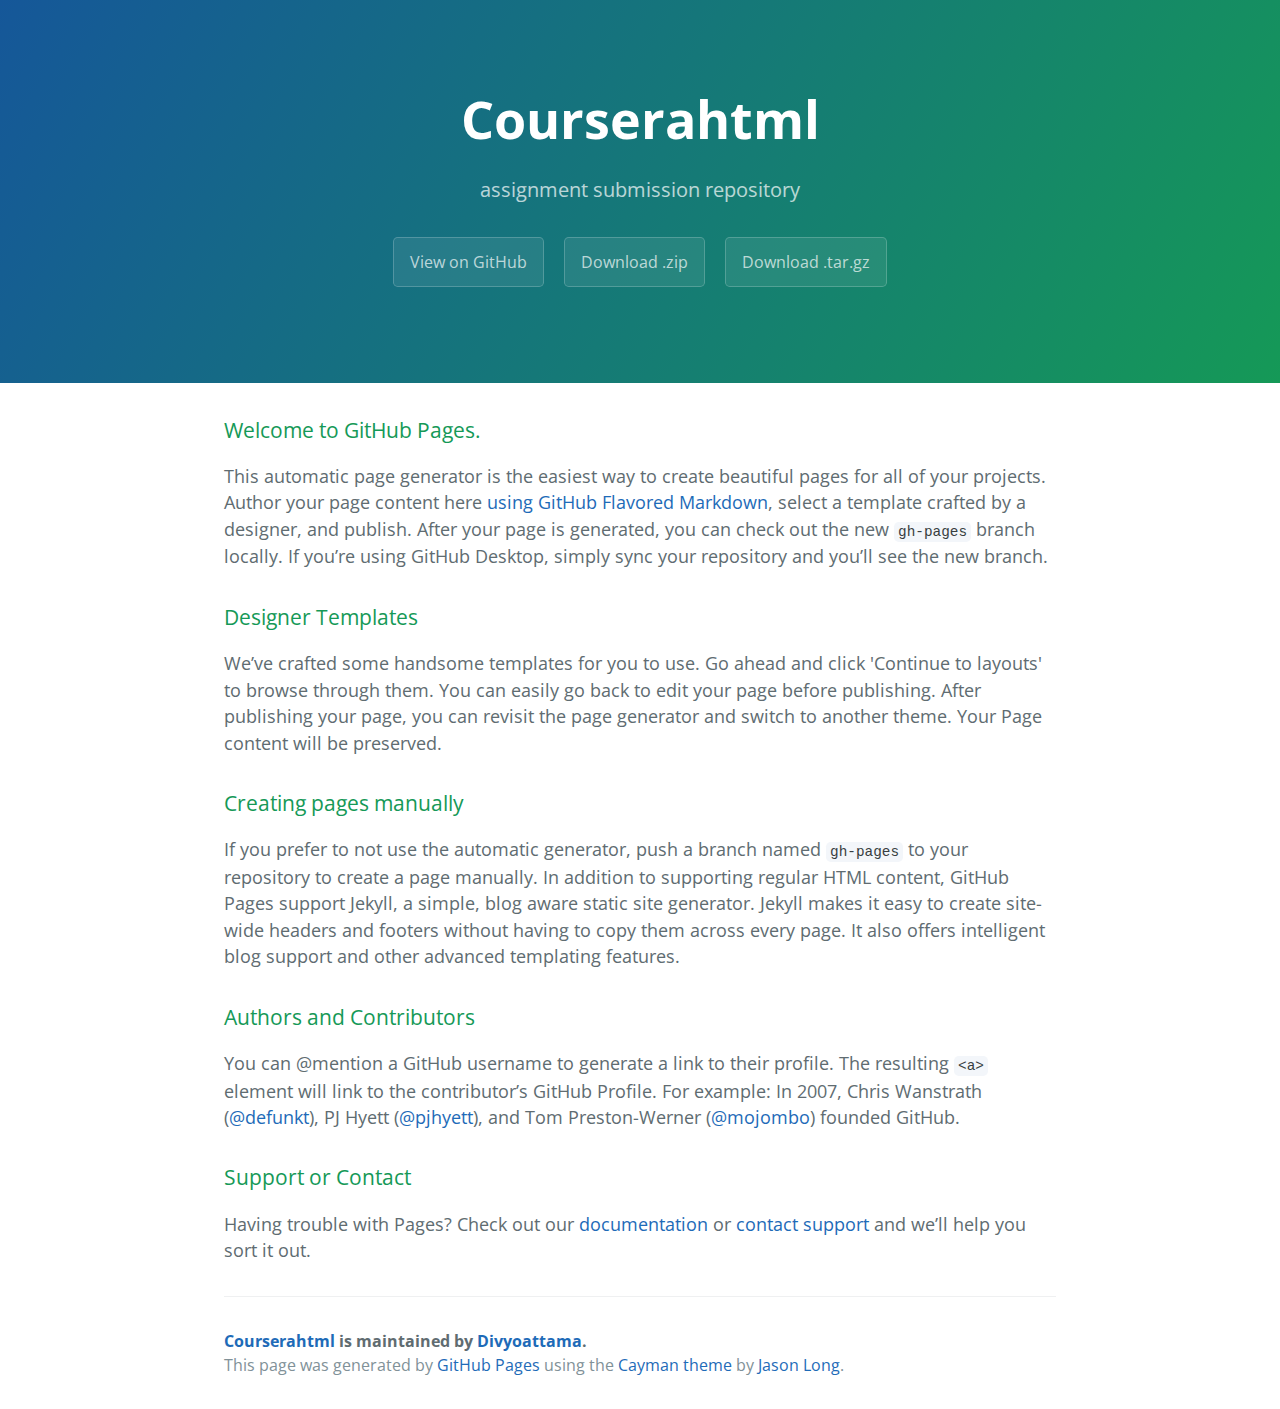
<file: index.html>
<!DOCTYPE html>
<html lang="en-us">
  <head>
    <meta charset="UTF-8">
    <title>Courserahtml by Divyoattama</title>
    <meta name="viewport" content="width=device-width, initial-scale=1">
    <link rel="stylesheet" type="text/css" href="stylesheets/normalize.css" media="screen">
    <link href='https://fonts.googleapis.com/css?family=Open+Sans:400,700' rel='stylesheet' type='text/css'>
    <link rel="stylesheet" type="text/css" href="stylesheets/stylesheet.css" media="screen">
    <link rel="stylesheet" type="text/css" href="stylesheets/github-light.css" media="screen">
  </head>
  <body>
    <section class="page-header">
      <h1 class="project-name">Courserahtml</h1>
      <h2 class="project-tagline">assignment submission repository</h2>
      <a href="https://github.com/Divyoattama/courserahtml" class="btn">View on GitHub</a>
      <a href="https://github.com/Divyoattama/courserahtml/zipball/master" class="btn">Download .zip</a>
      <a href="https://github.com/Divyoattama/courserahtml/tarball/master" class="btn">Download .tar.gz</a>
    </section>

    <section class="main-content">
      <h3>
<a id="welcome-to-github-pages" class="anchor" href="#welcome-to-github-pages" aria-hidden="true"><span aria-hidden="true" class="octicon octicon-link"></span></a>Welcome to GitHub Pages.</h3>

<p>This automatic page generator is the easiest way to create beautiful pages for all of your projects. Author your page content here <a href="https://guides.github.com/features/mastering-markdown/">using GitHub Flavored Markdown</a>, select a template crafted by a designer, and publish. After your page is generated, you can check out the new <code>gh-pages</code> branch locally. If you’re using GitHub Desktop, simply sync your repository and you’ll see the new branch.</p>

<h3>
<a id="designer-templates" class="anchor" href="#designer-templates" aria-hidden="true"><span aria-hidden="true" class="octicon octicon-link"></span></a>Designer Templates</h3>

<p>We’ve crafted some handsome templates for you to use. Go ahead and click 'Continue to layouts' to browse through them. You can easily go back to edit your page before publishing. After publishing your page, you can revisit the page generator and switch to another theme. Your Page content will be preserved.</p>

<h3>
<a id="creating-pages-manually" class="anchor" href="#creating-pages-manually" aria-hidden="true"><span aria-hidden="true" class="octicon octicon-link"></span></a>Creating pages manually</h3>

<p>If you prefer to not use the automatic generator, push a branch named <code>gh-pages</code> to your repository to create a page manually. In addition to supporting regular HTML content, GitHub Pages support Jekyll, a simple, blog aware static site generator. Jekyll makes it easy to create site-wide headers and footers without having to copy them across every page. It also offers intelligent blog support and other advanced templating features.</p>

<h3>
<a id="authors-and-contributors" class="anchor" href="#authors-and-contributors" aria-hidden="true"><span aria-hidden="true" class="octicon octicon-link"></span></a>Authors and Contributors</h3>

<p>You can @mention a GitHub username to generate a link to their profile. The resulting <code>&lt;a&gt;</code> element will link to the contributor’s GitHub Profile. For example: In 2007, Chris Wanstrath (<a href="https://github.com/defunkt" class="user-mention">@defunkt</a>), PJ Hyett (<a href="https://github.com/pjhyett" class="user-mention">@pjhyett</a>), and Tom Preston-Werner (<a href="https://github.com/mojombo" class="user-mention">@mojombo</a>) founded GitHub.</p>

<h3>
<a id="support-or-contact" class="anchor" href="#support-or-contact" aria-hidden="true"><span aria-hidden="true" class="octicon octicon-link"></span></a>Support or Contact</h3>

<p>Having trouble with Pages? Check out our <a href="https://help.github.com/pages">documentation</a> or <a href="https://github.com/contact">contact support</a> and we’ll help you sort it out.</p>

      <footer class="site-footer">
        <span class="site-footer-owner"><a href="https://github.com/Divyoattama/courserahtml">Courserahtml</a> is maintained by <a href="https://github.com/Divyoattama">Divyoattama</a>.</span>

        <span class="site-footer-credits">This page was generated by <a href="https://pages.github.com">GitHub Pages</a> using the <a href="https://github.com/jasonlong/cayman-theme">Cayman theme</a> by <a href="https://twitter.com/jasonlong">Jason Long</a>.</span>
      </footer>

    </section>

  
  </body>
</html>
</file>
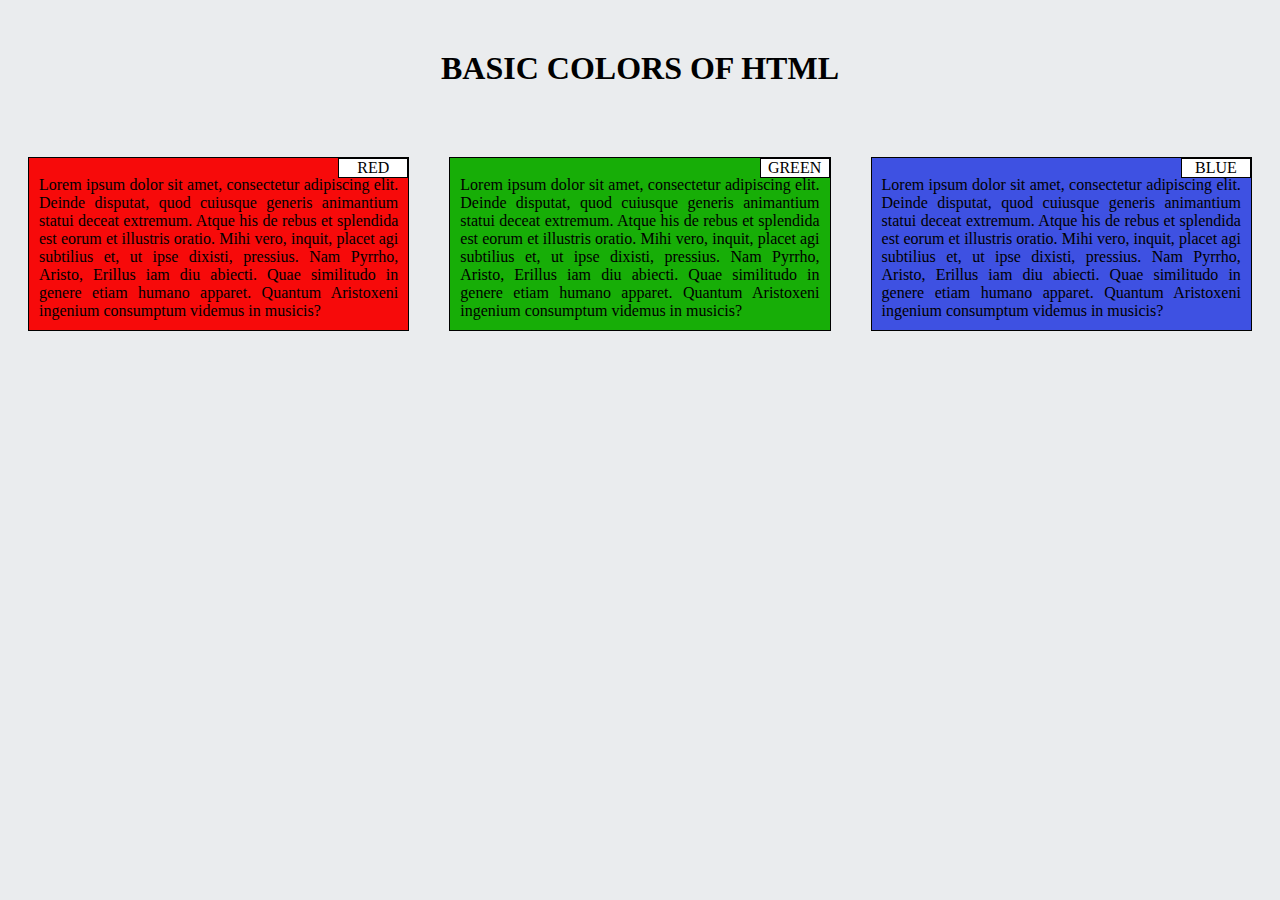
<file: module2-assignment/index.html>
<!DOCTYPE html>
<html>
<head>
	<title>Types of colors</title>
	<link rel="stylesheet" type="text/css" href="css/mystyle.css">
</head>
<body>
<h1 > BASIC COLORS OF HTML</h1>
	<div class= "row">
		<div class = "col-lg-4 col-md-6 col-sm-12"> 
		<p id= "Red"> <span> RED</span> <br> Lorem ipsum dolor sit amet, consectetur adipiscing elit. Deinde disputat, quod cuiusque generis animantium statui deceat extremum. Atque his de rebus et splendida est eorum et illustris oratio. Mihi vero, inquit, placet agi subtilius et, ut ipse dixisti, pressius. Nam Pyrrho, Aristo, Erillus iam diu abiecti. Quae similitudo in genere etiam humano apparet. Quantum Aristoxeni ingenium consumptum videmus in musicis?</p>
		</div>
		<div class = "col-lg-4 col-md-6 col-sm-12"> 
		<p id= "Green"> <span> GREEN</span> <br> Lorem ipsum dolor sit amet, consectetur adipiscing elit. Deinde disputat, quod cuiusque generis animantium statui deceat extremum. Atque his de rebus et splendida est eorum et illustris oratio. Mihi vero, inquit, placet agi subtilius et, ut ipse dixisti, pressius. Nam Pyrrho, Aristo, Erillus iam diu abiecti. Quae similitudo in genere etiam humano apparet. Quantum Aristoxeni ingenium consumptum videmus in musicis? </p>
		</div>
		<div class = "col-lg-4 col-md-12 col-sm-12"> 
		<p id= "blue"> <span>BLUE</span> <br> Lorem ipsum dolor sit amet, consectetur adipiscing elit. Deinde disputat, quod cuiusque generis animantium statui deceat extremum. Atque his de rebus et splendida est eorum et illustris oratio. Mihi vero, inquit, placet agi subtilius et, ut ipse dixisti, pressius. Nam Pyrrho, Aristo, Erillus iam diu abiecti. Quae similitudo in genere etiam humano apparet. Quantum Aristoxeni ingenium consumptum videmus in musicis?</p>
		</div>
	</div>
</body>
</html>
</file>
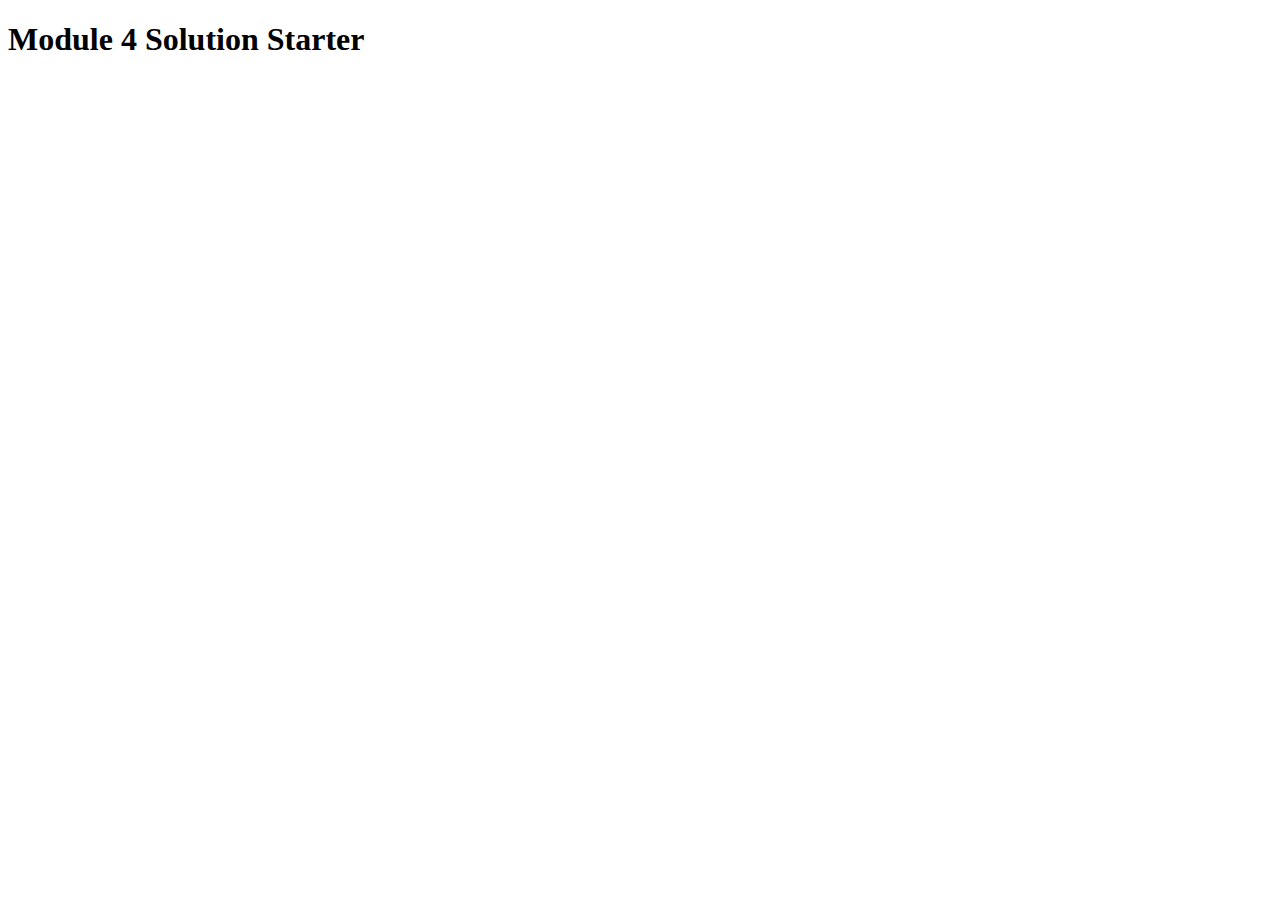
<file: module4-assignment/index.html>
<!DOCTYPE html>
<html>
<head>
  <meta charset="utf-8">
  <title>Module 4 Solution Starter</title>
  <script src="SpeakHello.js"></script>
  <script src="SpeakGoodBye.js"></script>
  <script src="script.js"></script>
</head>
<body>
  <h1>Module 4 Solution Starter</h1>
</body>
</html>
</file>
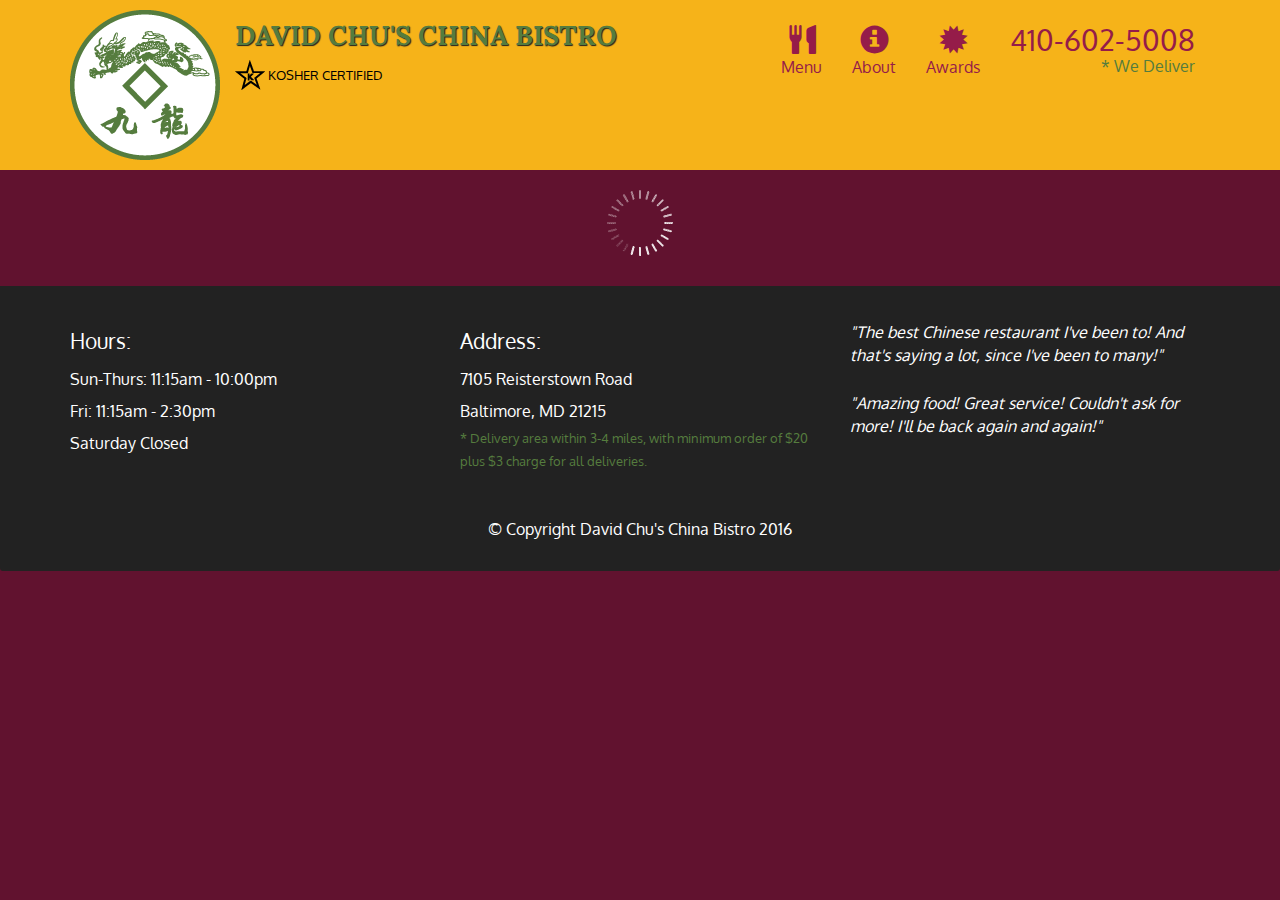
<file: Module5-assignment/index.html>
<!doctype html>
<html lang="en">
  <head>
    <meta charset="utf-8">
    <meta http-equiv="X-UA-Compatible" content="IE=edge">
    <meta name="viewport" content="width=device-width, initial-scale=1">
    <title>David Chu's China Bistro</title>
    <link rel="stylesheet" href="css/bootstrap.min.css">
    <link rel="stylesheet" href="css/styles.css">
    <link href='https://fonts.googleapis.com/css?family=Oxygen:400,300,700' rel='stylesheet' type='text/css'>
    <link href='https://fonts.googleapis.com/css?family=Lora' rel='stylesheet' type='text/css'>
  </head>
<body>
  <header>
    <nav id="header-nav" class="navbar navbar-default">
      <div class="container">
        <div class="navbar-header">
          <a href="index.html" class="pull-left visible-md visible-lg">
            <div id="logo-img" alt="Logo image"></div>
          </a>

          <div class="navbar-brand">
            <a href="index.html"><h1>David Chu's China Bistro</h1></a>
            <p>
              <img src="images/star-k-logo.png" alt="Kosher certification">
              <span>Kosher Certified</span>
            </p>
          </div>

          <button id="navbarToggle" type="button" class="navbar-toggle collapsed" data-toggle="collapse" data-target="#collapsable-nav" aria-expanded="false">
            <span class="sr-only">Toggle navigation</span>
            <span class="icon-bar"></span>
            <span class="icon-bar"></span>
            <span class="icon-bar"></span>
          </button>
        </div>
        
        <div id="collapsable-nav" class="collapse navbar-collapse">
           <ul id="nav-list" class="nav navbar-nav navbar-right">
            <li id="navHomeButton" class="visible-xs active">
              <a href="index.html">
                <span class="glyphicon glyphicon-home"></span> Home</a>
            </li>
            <li id="navMenuButton">
              <a href="#" onclick="$dc.loadMenuCategories();">
                <span class="glyphicon glyphicon-cutlery"></span><br class="hidden-xs"> Menu</a>
            </li>
            <li>
              <a href="#">
                <span class="glyphicon glyphicon-info-sign"></span><br class="hidden-xs"> About</a>
            </li>
            <li>
              <a href="#">
                <span class="glyphicon glyphicon-certificate"></span><br class="hidden-xs"> Awards</a>
            </li>
            <li id="phone" class="hidden-xs">
              <a href="tel:410-602-5008">
                <span>410-602-5008</span></a><div>* We Deliver</div>
            </li>
          </ul><!-- #nav-list -->
        </div><!-- .collapse .navbar-collapse -->
      </div><!-- .container -->
    </nav><!-- #header-nav -->
  </header>

  <div id="call-btn" class="visible-xs">
    <a class="btn" href="tel:410-602-5008">
    <span class="glyphicon glyphicon-earphone"></span>
    410-602-5008
    </a>
  </div>
  <div id="xs-deliver" class="text-center visible-xs">* We Deliver</div>

  <div id="main-content" class="container"></div>

  <footer class="panel-footer">
    <div class="container">
      <div class="row">
        <section id="hours" class="col-sm-4">
          <span>Hours:</span><br>
          Sun-Thurs: 11:15am - 10:00pm<br>
          Fri: 11:15am - 2:30pm<br>
          Saturday Closed
          <hr class="visible-xs">
        </section>
        <section id="address" class="col-sm-4">
          <span>Address:</span><br>
          7105 Reisterstown Road<br>
          Baltimore, MD 21215
          <p>* Delivery area within 3-4 miles, with minimum order of $20 plus $3 charge for all deliveries.</p>
          <hr class="visible-xs">
        </section>
        <section id="testimonials" class="col-sm-4">
          <p>"The best Chinese restaurant I've been to! And that's saying a lot, since I've been to many!"</p>
          <p>"Amazing food! Great service! Couldn't ask for more! I'll be back again and again!"</p>
        </section>
      </div>
      <div class="text-center">&copy; Copyright David Chu's China Bistro 2016</div>
    </div>
  </footer>

  <!-- jQuery (Bootstrap JS plugins depend on it) -->
  <script src="js/jquery-2.1.4.min.js"></script>
  <script src="js/bootstrap.min.js"></script>
  <script src="js/ajax-utils.js"></script>
  <script src="js/script.js"></script>
</body>
</html>
</file>
<file: stylesheets/stylesheet.css>
* {
  box-sizing: border-box; }

body {
  padding: 0;
  margin: 0;
  font-family: "Open Sans", "Helvetica Neue", Helvetica, Arial, sans-serif;
  font-size: 16px;
  line-height: 1.5;
  color: #606c71; }

a {
  color: #1e6bb8;
  text-decoration: none; }
  a:hover {
    text-decoration: underline; }

.btn {
  display: inline-block;
  margin-bottom: 1rem;
  color: rgba(255, 255, 255, 0.7);
  background-color: rgba(255, 255, 255, 0.08);
  border-color: rgba(255, 255, 255, 0.2);
  border-style: solid;
  border-width: 1px;
  border-radius: 0.3rem;
  transition: color 0.2s, background-color 0.2s, border-color 0.2s; }
  .btn + .btn {
    margin-left: 1rem; }

.btn:hover {
  color: rgba(255, 255, 255, 0.8);
  text-decoration: none;
  background-color: rgba(255, 255, 255, 0.2);
  border-color: rgba(255, 255, 255, 0.3); }

@media screen and (min-width: 64em) {
  .btn {
    padding: 0.75rem 1rem; } }

@media screen and (min-width: 42em) and (max-width: 64em) {
  .btn {
    padding: 0.6rem 0.9rem;
    font-size: 0.9rem; } }

@media screen and (max-width: 42em) {
  .btn {
    display: block;
    width: 100%;
    padding: 0.75rem;
    font-size: 0.9rem; }
    .btn + .btn {
      margin-top: 1rem;
      margin-left: 0; } }

.page-header {
  color: #fff;
  text-align: center;
  background-color: #159957;
  background-image: linear-gradient(120deg, #155799, #159957); }

@media screen and (min-width: 64em) {
  .page-header {
    padding: 5rem 6rem; } }

@media screen and (min-width: 42em) and (max-width: 64em) {
  .page-header {
    padding: 3rem 4rem; } }

@media screen and (max-width: 42em) {
  .page-header {
    padding: 2rem 1rem; } }

.project-name {
  margin-top: 0;
  margin-bottom: 0.1rem; }

@media screen and (min-width: 64em) {
  .project-name {
    font-size: 3.25rem; } }

@media screen and (min-width: 42em) and (max-width: 64em) {
  .project-name {
    font-size: 2.25rem; } }

@media screen and (max-width: 42em) {
  .project-name {
    font-size: 1.75rem; } }

.project-tagline {
  margin-bottom: 2rem;
  font-weight: normal;
  opacity: 0.7; }

@media screen and (min-width: 64em) {
  .project-tagline {
    font-size: 1.25rem; } }

@media screen and (min-width: 42em) and (max-width: 64em) {
  .project-tagline {
    font-size: 1.15rem; } }

@media screen and (max-width: 42em) {
  .project-tagline {
    font-size: 1rem; } }

.main-content :first-child {
  margin-top: 0; }
.main-content img {
  max-width: 100%; }
.main-content h1, .main-content h2, .main-content h3, .main-content h4, .main-content h5, .main-content h6 {
  margin-top: 2rem;
  margin-bottom: 1rem;
  font-weight: normal;
  color: #159957; }
.main-content p {
  margin-bottom: 1em; }
.main-content code {
  padding: 2px 4px;
  font-family: Consolas, "Liberation Mono", Menlo, Courier, monospace;
  font-size: 0.9rem;
  color: #383e41;
  background-color: #f3f6fa;
  border-radius: 0.3rem; }
.main-content pre {
  padding: 0.8rem;
  margin-top: 0;
  margin-bottom: 1rem;
  font: 1rem Consolas, "Liberation Mono", Menlo, Courier, monospace;
  color: #567482;
  word-wrap: normal;
  background-color: #f3f6fa;
  border: solid 1px #dce6f0;
  border-radius: 0.3rem; }
  .main-content pre > code {
    padding: 0;
    margin: 0;
    font-size: 0.9rem;
    color: #567482;
    word-break: normal;
    white-space: pre;
    background: transparent;
    border: 0; }
.main-content .highlight {
  margin-bottom: 1rem; }
  .main-content .highlight pre {
    margin-bottom: 0;
    word-break: normal; }
.main-content .highlight pre, .main-content pre {
  padding: 0.8rem;
  overflow: auto;
  font-size: 0.9rem;
  line-height: 1.45;
  border-radius: 0.3rem; }
.main-content pre code, .main-content pre tt {
  display: inline;
  max-width: initial;
  padding: 0;
  margin: 0;
  overflow: initial;
  line-height: inherit;
  word-wrap: normal;
  background-color: transparent;
  border: 0; }
  .main-content pre code:before, .main-content pre code:after, .main-content pre tt:before, .main-content pre tt:after {
    content: normal; }
.main-content ul, .main-content ol {
  margin-top: 0; }
.main-content blockquote {
  padding: 0 1rem;
  margin-left: 0;
  color: #819198;
  border-left: 0.3rem solid #dce6f0; }
  .main-content blockquote > :first-child {
    margin-top: 0; }
  .main-content blockquote > :last-child {
    margin-bottom: 0; }
.main-content table {
  display: block;
  width: 100%;
  overflow: auto;
  word-break: normal;
  word-break: keep-all; }
  .main-content table th {
    font-weight: bold; }
  .main-content table th, .main-content table td {
    padding: 0.5rem 1rem;
    border: 1px solid #e9ebec; }
.main-content dl {
  padding: 0; }
  .main-content dl dt {
    padding: 0;
    margin-top: 1rem;
    font-size: 1rem;
    font-weight: bold; }
  .main-content dl dd {
    padding: 0;
    margin-bottom: 1rem; }
.main-content hr {
  height: 2px;
  padding: 0;
  margin: 1rem 0;
  background-color: #eff0f1;
  border: 0; }

@media screen and (min-width: 64em) {
  .main-content {
    max-width: 64rem;
    padding: 2rem 6rem;
    margin: 0 auto;
    font-size: 1.1rem; } }

@media screen and (min-width: 42em) and (max-width: 64em) {
  .main-content {
    padding: 2rem 4rem;
    font-size: 1.1rem; } }

@media screen and (max-width: 42em) {
  .main-content {
    padding: 2rem 1rem;
    font-size: 1rem; } }

.site-footer {
  padding-top: 2rem;
  margin-top: 2rem;
  border-top: solid 1px #eff0f1; }

.site-footer-owner {
  display: block;
  font-weight: bold; }

.site-footer-credits {
  color: #819198; }

@media screen and (min-width: 64em) {
  .site-footer {
    font-size: 1rem; } }

@media screen and (min-width: 42em) and (max-width: 64em) {
  .site-footer {
    font-size: 1rem; } }

@media screen and (max-width: 42em) {
  .site-footer {
    font-size: 0.9rem; } }
</file>
<file: stylesheets/github-light.css>
/*
The MIT License (MIT)

Copyright (c) 2016 GitHub, Inc.

Permission is hereby granted, free of charge, to any person obtaining a copy
of this software and associated documentation files (the "Software"), to deal
in the Software without restriction, including without limitation the rights
to use, copy, modify, merge, publish, distribute, sublicense, and/or sell
copies of the Software, and to permit persons to whom the Software is
furnished to do so, subject to the following conditions:

The above copyright notice and this permission notice shall be included in all
copies or substantial portions of the Software.

THE SOFTWARE IS PROVIDED "AS IS", WITHOUT WARRANTY OF ANY KIND, EXPRESS OR
IMPLIED, INCLUDING BUT NOT LIMITED TO THE WARRANTIES OF MERCHANTABILITY,
FITNESS FOR A PARTICULAR PURPOSE AND NONINFRINGEMENT. IN NO EVENT SHALL THE
AUTHORS OR COPYRIGHT HOLDERS BE LIABLE FOR ANY CLAIM, DAMAGES OR OTHER
LIABILITY, WHETHER IN AN ACTION OF CONTRACT, TORT OR OTHERWISE, ARISING FROM,
OUT OF OR IN CONNECTION WITH THE SOFTWARE OR THE USE OR OTHER DEALINGS IN THE
SOFTWARE.

*/

.pl-c /* comment */ {
  color: #969896;
}

.pl-c1 /* constant, variable.other.constant, support, meta.property-name, support.constant, support.variable, meta.module-reference, markup.raw, meta.diff.header */,
.pl-s .pl-v /* string variable */ {
  color: #0086b3;
}

.pl-e /* entity */,
.pl-en /* entity.name */ {
  color: #795da3;
}

.pl-smi /* variable.parameter.function, storage.modifier.package, storage.modifier.import, storage.type.java, variable.other */,
.pl-s .pl-s1 /* string source */ {
  color: #333;
}

.pl-ent /* entity.name.tag */ {
  color: #63a35c;
}

.pl-k /* keyword, storage, storage.type */ {
  color: #a71d5d;
}

.pl-s /* string */,
.pl-pds /* punctuation.definition.string, string.regexp.character-class */,
.pl-s .pl-pse .pl-s1 /* string punctuation.section.embedded source */,
.pl-sr /* string.regexp */,
.pl-sr .pl-cce /* string.regexp constant.character.escape */,
.pl-sr .pl-sre /* string.regexp source.ruby.embedded */,
.pl-sr .pl-sra /* string.regexp string.regexp.arbitrary-repitition */ {
  color: #183691;
}

.pl-v /* variable */ {
  color: #ed6a43;
}

.pl-id /* invalid.deprecated */ {
  color: #b52a1d;
}

.pl-ii /* invalid.illegal */ {
  color: #f8f8f8;
  background-color: #b52a1d;
}

.pl-sr .pl-cce /* string.regexp constant.character.escape */ {
  font-weight: bold;
  color: #63a35c;
}

.pl-ml /* markup.list */ {
  color: #693a17;
}

.pl-mh /* markup.heading */,
.pl-mh .pl-en /* markup.heading entity.name */,
.pl-ms /* meta.separator */ {
  font-weight: bold;
  color: #1d3e81;
}

.pl-mq /* markup.quote */ {
  color: #008080;
}

.pl-mi /* markup.italic */ {
  font-style: italic;
  color: #333;
}

.pl-mb /* markup.bold */ {
  font-weight: bold;
  color: #333;
}

.pl-md /* markup.deleted, meta.diff.header.from-file */ {
  color: #bd2c00;
  background-color: #ffecec;
}

.pl-mi1 /* markup.inserted, meta.diff.header.to-file */ {
  color: #55a532;
  background-color: #eaffea;
}

.pl-mdr /* meta.diff.range */ {
  font-weight: bold;
  color: #795da3;
}

.pl-mo /* meta.output */ {
  color: #1d3e81;
}
</file>
<file: module2-assignment/css/mystyle.css>
* {
		box-sizing: border-box;
	}

	.row {
		
		height: 400px;
		margin-top: 50px;
	}

	h1 {
		text-align: center;
	}
	body{
		background-color: #EAECEE;
		margin-top: 50px;
	}
	/***BASE STYLES***/

		#Red {
			background-color: #F70A0A;		
		}
		#Green {
			background-color: #17AE07;		
		}
		#blue {
			background-color: #3E51E2;	
		}
		p{
			float: left;
			margin: 20px;
			text-align: justify;
			padding-left: 10px;
			padding-right: 10px;
			padding-bottom: 10px;
			position: relative;
			border: 1px solid black;
		}		
		span {
			border: 1px solid black;			
			background-color: white;
			position: absolute;
			text-align: center;
			right: 0px;
			width: 70px;
		}

		/***FOR LARGE DEVICES***/
		@media (min-width: 992px) {
			.col-lg-4 {
				float: left;
				width: 33.33%;
			}

		}
		/*** FOR MEDIUM DEVICES***/
		@media (min-width: 768px) and (max-width: 991px){
			.col-md-6 {
				float: left;
				width: 50%;
				
			}
			.col-md-12 {
				float: left;
				width: 100%;
			}
		}
		/***FOR MOBILE DEVICES***/
		@media (max-width: 767px){
			.col-sm-12 {
				width: 100%;
			}
		}
</file>
<file: Module5-assignment/css/styles.css>
body {
  font-size: 16px;
  color: #fff;
  background-color: #61122f;
  font-family: 'Oxygen', sans-serif;
}

/** HEADER **/
#header-nav {
  background-color: #f6b319;
  border-radius: 0;
  border: 0;
}

#logo-img {
  background: url('../images/restaurant-logo_large.png') no-repeat;
  width: 150px;
  height: 150px;
  margin: 10px 15px 10px 0;
}

.navbar-brand {
  padding-top: 25px;
}
.navbar-brand h1 { /* Restaurant name */
  font-family: 'Lora', serif;
  color: #557c3e;
  font-size: 1.5em;
  text-transform: uppercase;
  font-weight: bold;
  text-shadow: 1px 1px 1px #222;
  margin-top: 0;
  margin-bottom: 0;
  line-height: .75;
}
.navbar-brand a:hover, .navbar-brand a:focus {
  text-decoration: none;
}
.navbar-brand p { /* Kosher cert */
  color: #000;
  text-transform: uppercase;
  font-size: .7em;
  margin-top: 15px;
}
.navbar-brand p span { /* Star-K */
  vertical-align: middle;
}

#nav-list {
  margin-top: 10px;
}
#nav-list a {
  color: #951C49;
  text-align: center;
}
#nav-list a:hover {
  background: #E7E7E7;
}
#nav-list a span {
  font-size: 1.8em;
}

#phone {
  margin-top: 5px;
}
#phone a { /* Phone number */
  text-align: right;
  padding-bottom: 0;
}
#phone div { /* We Deliver */
  color: #557c3e;
  text-align: right;
  padding-right: 15px;
}

.navbar-header button.navbar-toggle, .navbar-header .icon-bar {
  border: 1px solid #61122f;
}
.navbar-header button.navbar-toggle {
  clear: both;
  margin-top: -30px;
}
/* END HEADER */

/* FOOTER */
.panel-footer {
  margin-top: 30px;
  padding-top: 35px;
  padding-bottom: 30px;
  background-color: #222;
  border-top: 0;
}
.panel-footer div.row {
  margin-bottom: 35px;
}
#hours, #address {
  line-height: 2;
}
#hours > span, #address > span {
  font-size: 1.3em;
}
#address p {
  color: #557c3e;
  font-size: .8em;
  line-height: 1.8;
}
#testimonials {
  font-style: italic;
}
#testimonials p:nth-child(2) {
  margin-top: 25px;
}
/* END FOOTER */



/* HOME PAGE */
.container .jumbotron {
  box-shadow: 0 0 50px #3F0C1F;
  border: 2px solid #3F0C1F;
}

#menu-tile, #specials-tile, #map-tile {
  height: 250px;
  width: 100%;
  margin-bottom: 15px;
  position: relative;
  border: 2px solid #3F0C1F;
  overflow: hidden;
}
#menu-tile:hover, #specials-tile:hover, #map-tile:hover {
  box-shadow: 0 1px 5px 1px #cccccc;
}
#menu-tile {
  background: url('../images/menu-tile.jpg') no-repeat;
  background-position: center;
}
#specials-tile {
  background: url('../images/specials-tile.jpg') no-repeat;
  background-position: center;
}
#menu-tile span, #specials-tile span, #map-tile span {
  position: absolute;
  bottom: 0;
  right: 0;
  width: 100%;
  text-align: center;
  font-size: 1.6em;
  text-transform: uppercase;
  background-color: #000;
  color: #fff;
  opacity: .8;
}
/* END HOME PAGE */

/* MENU CATEGORIES PAGE */
.category-tile { 
  position: relative;
  border: 2px solid #3F0C1F;
  overflow: hidden;
  width: 200px;
  height: 200px;
  margin: 0 auto 15px;
}
.category-tile span {
  position: absolute;
  bottom: 0;
  right: 0;
  width: 100%;
  text-align: center;
  font-size: 1.2em;
  text-transform: uppercase;
  background-color: #000;
  color: #fff;
  opacity: .8;
}
.category-tile:hover {
  box-shadow: 0 1px 5px 1px #cccccc;
}

#menu-categories-title + div {
  margin-bottom: 50px;
}
/* END MENU CATEGORIES PAGE */

/* SINGLE CATEGORY PAGE */
.menu-item-tile {
  margin-bottom: 25px;
}
.menu-item-tile hr {
  width: 80%;
}
.menu-item-tile .menu-item-price {
  font-size: 1.1em;
  text-align: right;
  margin-top: -15px;
  margin-right: -15px;
}
.menu-item-tile .menu-item-price span {
  font-size: .6em;
}
.menu-item-photo {
  position: relative;
  border: 2px solid #3F0C1F; 
  overflow: hidden;
  padding: 0;
  margin-right: -15px;
  margin-left: auto;
  margin-bottom: 20px;
  max-width: 250px;
}
.menu-item-photo div {
  position: absolute;
  bottom: 0;
  right: 0;
  width: 80px;
  background-color: #557c3e;
  text-align: center;
}
.menu-item-description {
  padding-right: 30px;
}
h3.menu-item-title {
  margin: 0 0 10px;
}
.menu-item-details {
  font-size: .9em;
  font-style: italic;
}
/* END SINGLE CATEGORY PAGE */


/********** Large devices only **********/
@media (min-width: 1200px) {
  .container .jumbotron {
    background: url('../images/jumbotron_1200.jpg') no-repeat;
    height: 675px;
  }
}

/********** Medium devices only **********/
@media (min-width: 992px) and (max-width: 1199px) {
  /* Header */
  #logo-img {
    background: url('../images/restaurant-logo_medium.png') no-repeat;
    width: 100px;
    height: 100px;
    margin: 5px 5px 5px 0;
  }
  /* End Header */

  /* Home Page */
  .container .jumbotron {
    background: url('../images/jumbotron_992.jpg') no-repeat;
    height: 558px;
  }
  /* End Home Page */
}

/********** Small devices only **********/
@media (min-width: 768px) and (max-width: 991px) {
  /* Home Page */
  .container .jumbotron {
    background: url('../images/jumbotron_768.jpg') no-repeat;
    height: 432px;
  }
  /* End Home Page */
}

/********** Extra small devices only **********/
@media (max-width: 767px) {
  /* Header */
  .navbar-brand {
    padding-top: 10px;
    height: 80px;
  }
  .navbar-brand h1 { /* Restaurant name */
    padding-top: 10px;
    font-size: 5vw; /* 1vw = 1% of viewport width */
  }
  .navbar-brand p { /* Kosher cert */
    font-size: .6em;
    margin-top: 12px;
  }
  .navbar-brand p img { /* Star-K */
    height: 20px;
  }

  #collapsable-nav a { /* Collapsed nav menu text */
    font-size: 1.2em;
  }
  #collapsable-nav a span { /* Collapsed nav menu glyph */
    font-size: 1em;
    margin-right: 5px;
  }

  #call-btn > a {
    font-size: 1.5em;
    display: block;
    margin: 0 20px;
    padding: 10px;
    border: 2px solid #fff;
    background-color: #f6b319;
    color: #951c49;
  }
  #xs-deliver {
    margin-top: 5px;
    font-size: .7em;
    letter-spacing: .1em;
    text-transform: uppercase;
  }
  /* End Header */

  /* Footer */
  .panel-footer section {
    margin-bottom: 30px;
    text-align: center;
  }
  .panel-footer section:nth-child(3) {
    margin-bottom: 0; /* margin already exists on the whole row */
  }
  .panel-footer section hr {
    width: 50%;
  }
  /* End Footer */

  /* Home Page */
  .container .jumbotron {
    margin-top: 30px;
    padding: 0;
  }
  #menu-tile, #specials-tile {
    width: 360px;
    margin: 0 auto 15px;
  }

  .menu-item-photo {
    margin-right: auto;
  }
  .menu-item-tile .menu-item-price {
    text-align: center;
  }
  .menu-item-description {
    text-align: center;;
  }
}


/********** Super extra small devices Only :-) (e.g., iPhone 4) **********/
@media (max-width: 479px) {
  /* Header */
  .navbar-brand h1 { /* Restaurant name */
    padding-top: 5px;
    font-size: 6vw;
  }
  /* End Header */
  
  /* Home page */
  #menu-tile, #specials-tile {
    width: 280px;
    margin: 0 auto 15px;
  }

  .col-xxs-12 {
    position: relative;
    min-height: 1px;
    padding-right: 15px;
    padding-left: 15px;
    float: left;
    width: 100%;
  }
}
</file>
